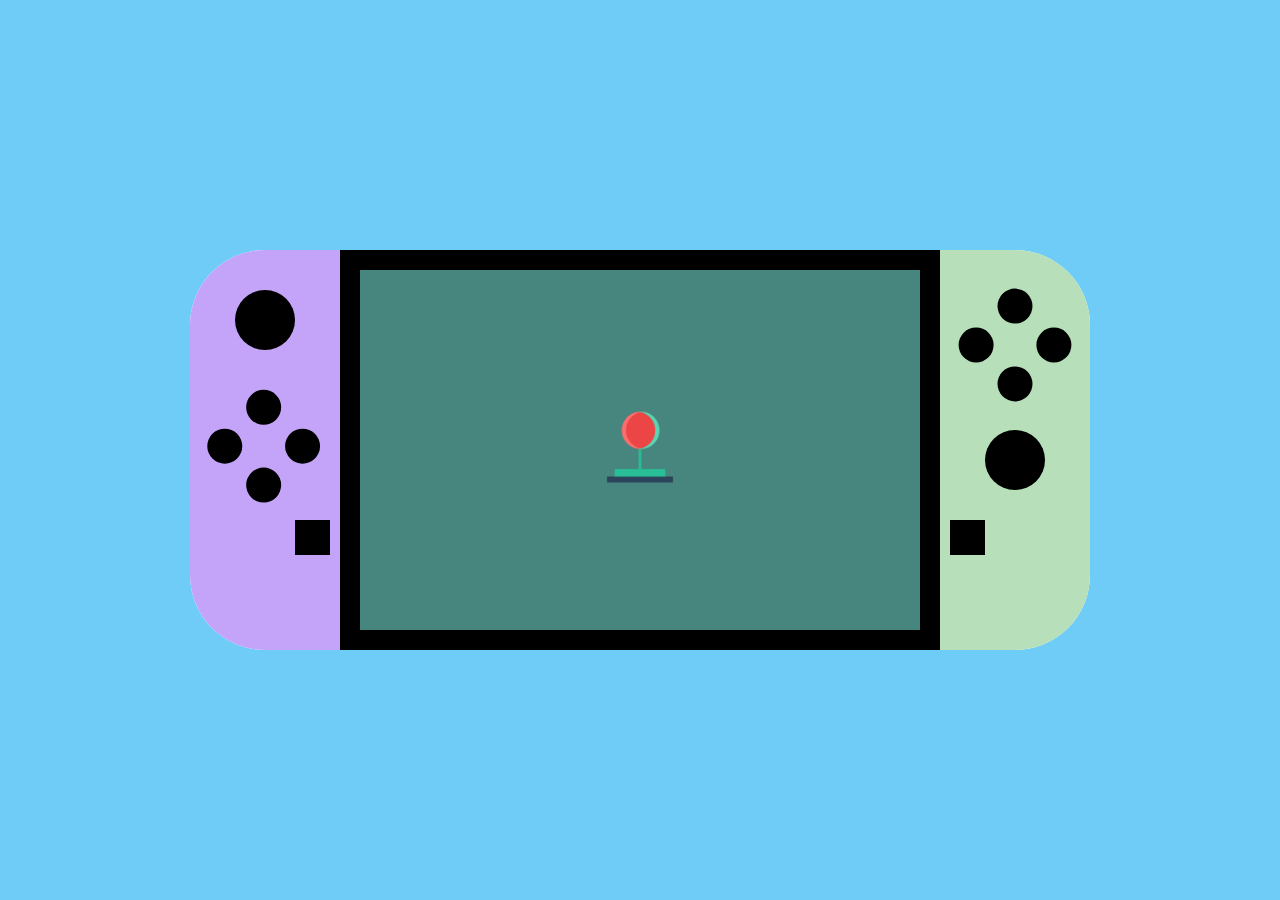
<file: switch/html/index.html>
<!DOCTYPE html>
<html lang="en">
  <head>
    <meta charset="UTF-8" />
    <meta name="viewport" content="width=device-width, initial-scale=1.0" />
    <link rel="stylesheet" href="../css/style.css" />
    <link
      rel="stylesheet"
      href="http://at.alicdn.com/t/font_1939883_c8kre7p2qio.css
  "
    />
    <title>一个switch</title>
  </head>
  <body>
    <div class="main-container">
      <div id="left">
        <div class="item1">
          <span class="iconfont icon-minus1"></span>
        </div>
        <div class="item2">
          <div class="btn1"></div>
        </div>
        <div class="item3">
          <div class="btn2"></div>
          <div class="btn2"></div>
          <div class="btn2"></div>
          <div class="btn2"></div>
        </div>
        <div class="item4">
          <div class="btn3"></div>
        </div>
      </div>
      <div id="middle">
        <div id="app">
          <div class="btn startBtn"><button></button></div>
          <div id="snakeWrap"></div>
        </div>
      </div>
      <div id="right">
        <div class="item1">
          <span class="iconfont icon-plus"></span>
        </div>
        <div class="item3">
          <div class="btn2">X</div>
          <div class="btn2">B</div>
          <div class="btn2">Y</div>
          <div class="btn2">A</div>
        </div>
        <div class="item2">
          <div class="btn1"></div>
        </div>

        <div class="item4">
          <div class="btn3"></div>
        </div>
      </div>
    </div>
    <script src="../js/index.js">
    
    </script>
  </body>
</html>
</file>
<file: switch/css/style.css>
* {
  padding: 0;
  margin: 0;
}

body,
html {
  height: 100%;
}

body {
  background-color: #6fccf7;
  display: flex;
  justify-content: center;
  align-items: center;
}

.main-container {
  background-color: #fff;
  width: 900px;
  height: 400px;
  border-radius: 75px;
  font-size: 0;
}

#left {
  display: inline-block;
  vertical-align: top;
  width: 150px;
  height: 400px;
  background-color: #c4a4f9;
  border-radius: 75px 0 0px 75px;
}

#left > .item1 {
  text-align: right;
  padding: 20px 30px 0px 0px;
}

#left > .item1 > .icon-minus1 {
  font-size: 30px;
}

.btn1 {
  width: 60px;
  height: 60px;
  background-color: black;
  border-radius: 30px;
  margin: 20px auto;
}

.item3 {
  transform: rotate(45deg);
  margin: 50px 0px 0px 15px;
}

.btn2 {
  width: 35px;
  height: 35px;
  background-color: black;
  border-radius: 20px;
  display: inline-block;
  vertical-align: top;
  margin: 10px;
}

#left > .item4 {
  text-align: right;
}

.btn3 {
  width: 35px;
  height: 35px;
  background-color: black;
  display: inline-block;
  margin: 10px 10px 0px 0px;
}

#middle {
  width: 600px;
  height: 400px;
  display: inline-block;
  vertical-align: top;
  background-color: white;
  box-sizing: border-box;
  border: 20px solid black;
  position: relative;
}

#right {
  display: inline-block;
  vertical-align: top;
  width: 150px;
  height: 400px;
  background-color: #b7dfb9;
  border-radius: 0px 75px 75px 0px;
}

#right > .item1 {
  text-align: left;
  padding: 20px 0px 0px 30px;
}

#right > .item1 > .icon-plus {
  font-size: 30px;
}

#right > .item3 {
  margin: 20px;
}

#right > .item2 > .btn1 {
  margin-top: 30px;
}

#right > .item4 > .btn3 {
  margin: 10px 0px 0px 10px;
}

.btn {
  width: 100%;
  height: 100%;
  position: absolute;
  left: 0;
  top: 0;
  background-color: rgba(0, 0, 0,0.3);
  z-index: 2;
}

.btn button {
  background: none;
  border: none;
  background-size: 100% 100%;
  cursor: pointer;
  outline: none;
  position: absolute;
  left: 50%;
  top: 50%;
}

.startBtn button {
  width: 80px;
  height: 80px;
  background-image: url(../img/游戏机.png);
  margin-left: -40px;
  margin-top: -40px;
  animation: 1s shake infinite;
}

@keyframes shake{
  0%{transform:rotate(0deg)}
  50%{transform:rotate(-10deg);}
  100%{transform:rotate(10deg)}
}



#snakeWrap {
  width: 560px;
  height: 360px;
  background: #66c0b7;
}

.snakeHead {
  width: 40px;
  height: 40px;
  background-image: url(../img/游戏.png);
}

.snakeBody {
  background-image: url(../img/便便.png);
}

.food {
  background-image: url(../img/披萨.png);
}
</file>
